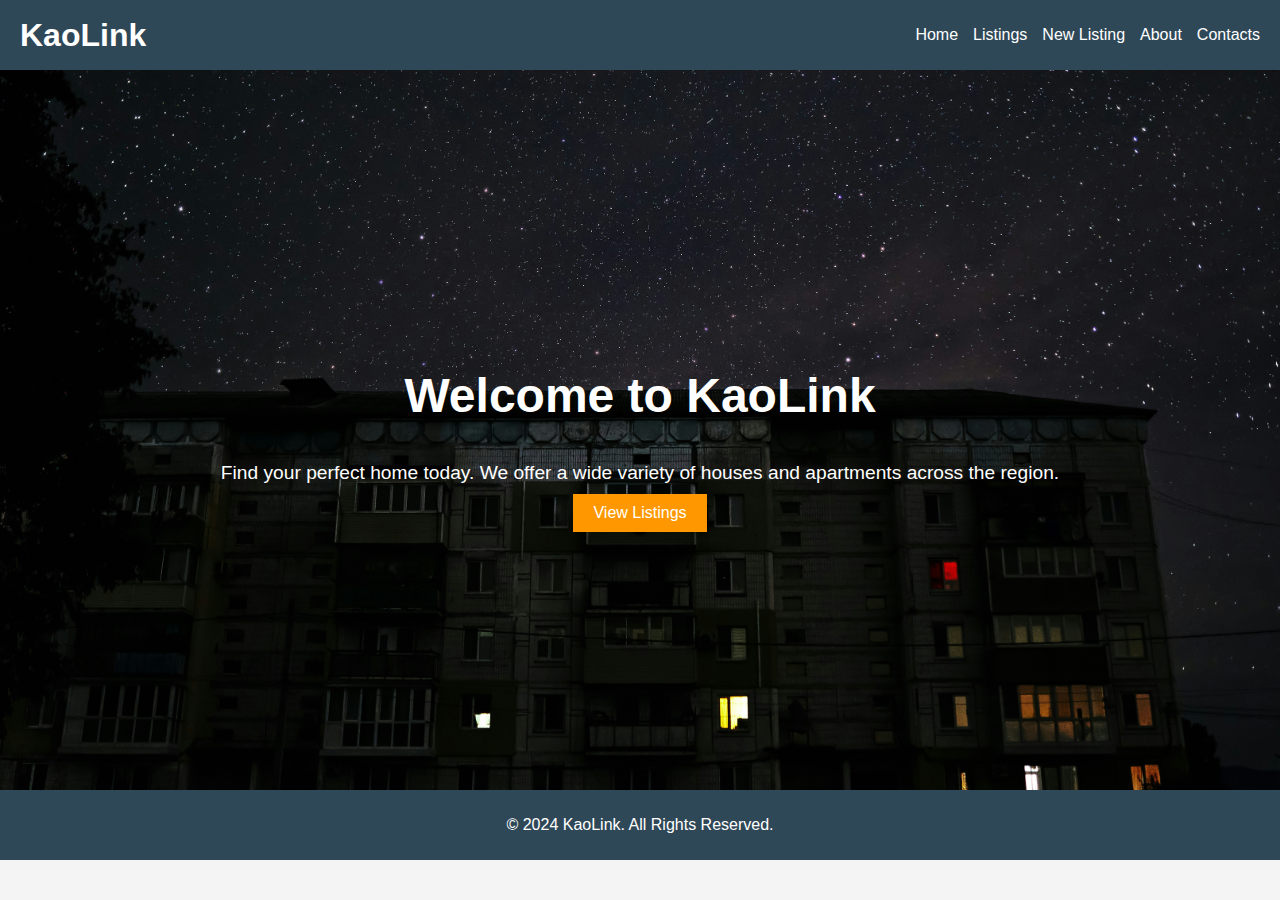
<file: index.html>
<!DOCTYPE html>
<html lang="en">
  <head>
    <meta charset="UTF-8" />
    <meta name="viewport" content="width=device-width, initial-scale=1.0" />
    <title>KaoLink - Find Your Dream Home</title>
    <link rel="stylesheet" href="styles.css" />
  </head>
  <body>
    <!-- Header -->
    <header>
      <nav>
        <div class="logo">
          <h1>KaoLink</h1>
        </div>
        <ul class="nav-links">
          <li><a href="/index.html">Home</a></li>
          <li><a href="/listing/index.html">Listings</a></li>
          <li><a href="/new-listing/index.html">New Listing</a></li>
          <li><a href="/about/index.html">About</a></li>
          <li><a href="/contacts/index.html">Contacts</a></li>
        </ul>
      </nav>
    </header>

    <!-- Landing Section -->
    <section
      class="landing"
      style="
        background-image: url('hero.jpg');
        background-size: cover;
        background-position: center;
      "
    >
      <div class="landing-content">
        <h2>Welcome to KaoLink</h2>
        <p>
          Find your perfect home today. We offer a wide variety of houses and
          apartments across the region.
        </p>
        <button id="view-listings-btn">View Listings</button>
      </div>
    </section>

    <!-- Footer -->
    <footer>
      <p>&copy; 2024 KaoLink. All Rights Reserved.</p>
    </footer>

    <script src="scripts.js"></script>
  </body>
</html>
</file>
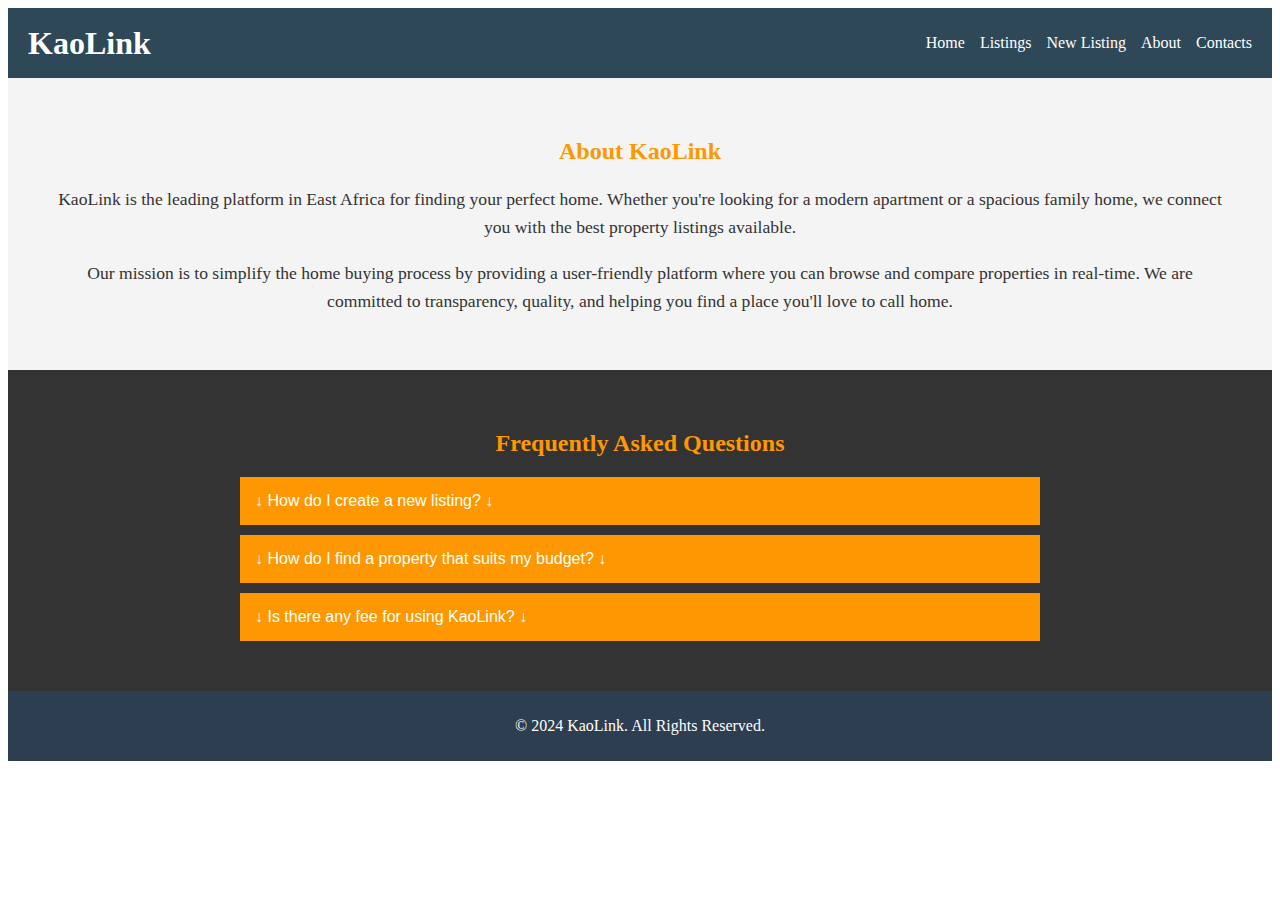
<file: about/index.html>
<!DOCTYPE html>
<html lang="en">
  <head>
    <meta charset="UTF-8" />
    <meta name="viewport" content="width=device-width, initial-scale=1.0" />
    <title>KaoLink - About Us</title>
    <link rel="stylesheet" href="styles.css" />
  </head>
  <body>
    <!-- Header -->
    <header>
      <nav>
        <div class="logo">
          <h1>KaoLink</h1>
        </div>
        <ul class="nav-links">
          <li><a href="/index.html">Home</a></li>
          <li><a href="/listing/index.html">Listings</a></li>
          <li><a href="/new-listing/index.html">New Listing</a></li>
          <li><a href="/about/index.html">About</a></li>
          <li><a href="/contacts/index.html">Contacts</a></li>
        </ul>
      </nav>
    </header>

    <!-- About Section -->
    <section class="about">
      <div class="about-container">
        <h2>About KaoLink</h2>
        <p>
          KaoLink is the leading platform in East Africa for finding your
          perfect home. Whether you're looking for a modern apartment or a
          spacious family home, we connect you with the best property listings
          available.
        </p>
        <p>
          Our mission is to simplify the home buying process by providing a
          user-friendly platform where you can browse and compare properties in
          real-time. We are committed to transparency, quality, and helping you
          find a place you'll love to call home.
        </p>
      </div>
    </section>

    <!-- FAQ Section -->
    <section class="faq">
      <h2>Frequently Asked Questions</h2>
      <div class="accordion">
        <div class="accordion-item">
          <button class="accordion-header">
            &darr; How do I create a new listing? &darr;
          </button>
          <div class="accordion-content">
            <p>
              To create a new listing, simply navigate to the "New Listing"
              page, fill in the form with your property details, and submit.
              Your listing will appear on our platform once approved.
            </p>
          </div>
        </div>

        <div class="accordion-item">
          <button class="accordion-header">
            &darr; How do I find a property that suits my budget? &darr;
          </button>
          <div class="accordion-content">
            <p>
              You can browse properties based on your preferred location and
              price range using our filters on the Listings page.
            </p>
          </div>
        </div>

        <div class="accordion-item">
          <button class="accordion-header">
            &darr; Is there any fee for using KaoLink? &darr;
          </button>
          <div class="accordion-content">
            <p>
              KaoLink is completely free for buyers. Sellers may have to pay a
              small fee for premium listings, which are highlighted for more
              visibility.
            </p>
          </div>
        </div>
      </div>
    </section>

    <!-- Footer -->
    <footer>
      <p>&copy; 2024 KaoLink. All Rights Reserved.</p>
    </footer>

    <script src="scripts.js"></script>
  </body>
</html>
</file>
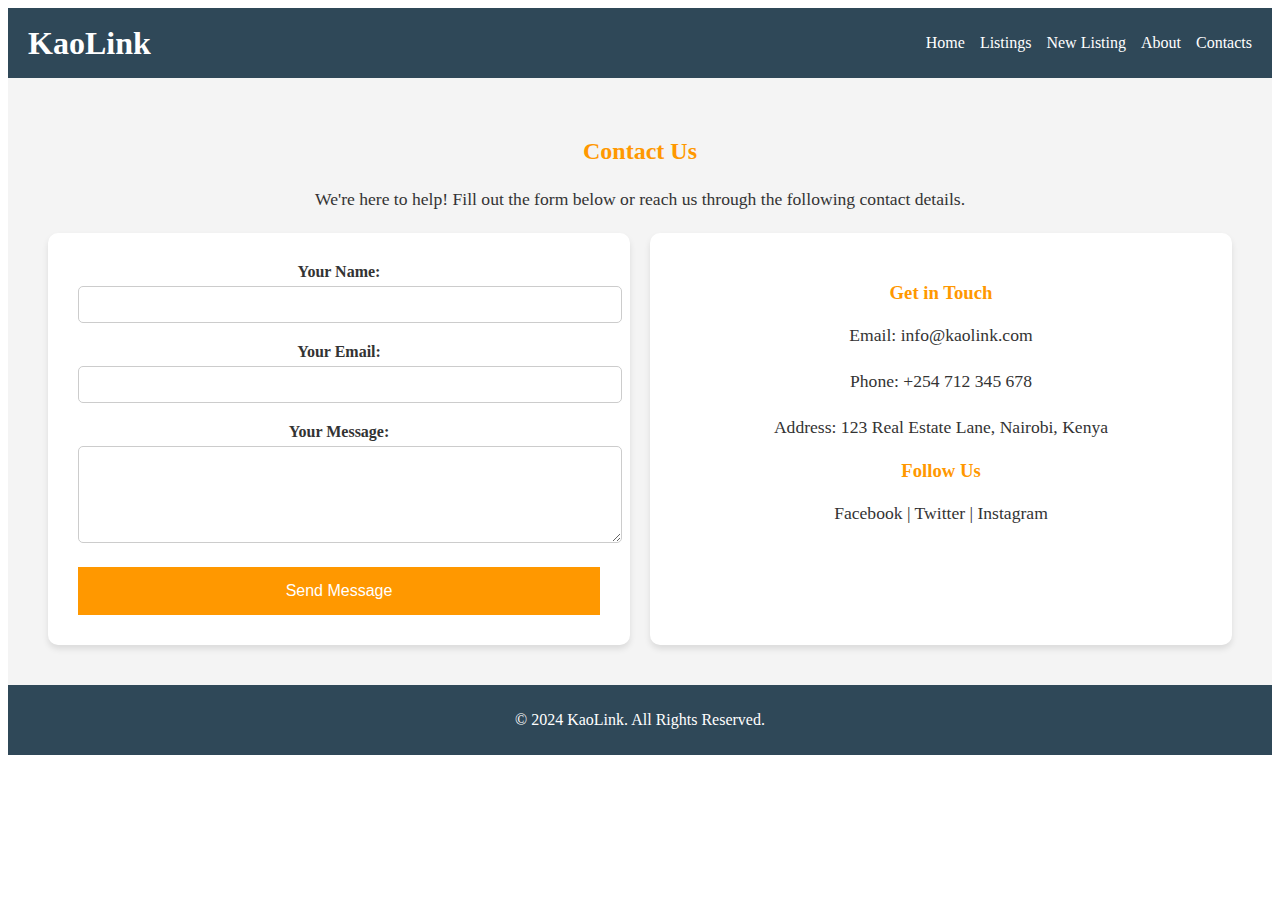
<file: contacts/index.html>
<!DOCTYPE html>
<html lang="en">
  <head>
    <meta charset="UTF-8" />
    <meta name="viewport" content="width=device-width, initial-scale=1.0" />
    <title>KaoLink - Contact Us</title>
    <link rel="stylesheet" href="styles.css" />
  </head>
  <body>
    <!-- Header -->
    <header>
      <nav>
        <div class="logo">
          <h1>KaoLink</h1>
        </div>
        <ul class="nav-links">
          <li><a href="/index.html">Home</a></li>
          <li><a href="/listing/index.html">Listings</a></li>
          <li><a href="/new-listing/index.html">New Listing</a></li>
          <li><a href="/about/index.html">About</a></li>
          <li><a href="/contacts/index.html">Contacts</a></li>
        </ul>
      </nav>
    </header>
    <!-- Contact Section -->
    <section class="contact">
      <div class="contact-container">
        <h2>Contact Us</h2>
        <p>
          We're here to help! Fill out the form below or reach us through the
          following contact details.
        </p>

        <div class="grid-container">
          <!-- Contact Form -->
          <div class="contact-form">
            <form id="contactForm">
              <label for="name">Your Name:</label>
              <input type="text" id="name" name="name" required />

              <label for="email">Your Email:</label>
              <input type="email" id="email" name="email" required />

              <label for="message">Your Message:</label>
              <textarea
                id="message"
                name="message"
                rows="5"
                required
              ></textarea>

              <button type="submit" class="btn-contact">Send Message</button>
            </form>
          </div>

          <!-- Contact Information -->
          <div class="contact-info">
            <h3>Get in Touch</h3>
            <p>Email: <a href="mailto:info@kaolink.com">info@kaolink.com</a></p>
            <p>Phone: +254 712 345 678</p>
            <p>Address: 123 Real Estate Lane, Nairobi, Kenya</p>

            <h3>Follow Us</h3>
            <p>
              <a href="#">Facebook</a> | <a href="#">Twitter</a> |
              <a href="#">Instagram</a>
            </p>
          </div>
        </div>
      </div>
    </section>

    <!-- Footer -->
    <footer>
      <p>&copy; 2024 KaoLink. All Rights Reserved.</p>
    </footer>

    <script src="scripts.js"></script>
  </body>
</html>
</file>
<file: styles.css>
/* General Styling */
body {
  font-family: Arial, sans-serif;
  margin: 0;
  padding: 0;
  box-sizing: border-box;
  background-color: #f4f4f4;
}

/* Header */
header {
  background-color: #2f4858;
  padding: 10px 0;
  color: white;
}

header nav {
  display: flex;
  justify-content: space-between;
  align-items: center;
  padding: 0 20px;
}

.logo h1 {
  margin: 0;
  cursor: pointer;
}
.logo h1:hover {
  text-decoration: underline;
}

.nav-links {
  list-style: none;
  display: flex;
  gap: 15px;
}

.nav-links li {
  display: inline;
}

.nav-links a {
  color: white;
  text-decoration: none;
}

.nav-links a:hover {
  text-decoration: underline;
}

/* Landing Section */
.landing {
  height: 80vh;
  background: url("house-bg.jpg") no-repeat center center/cover;
  display: flex;
  justify-content: center;
  align-items: center;
  color: white;
  text-align: center;
}

.landing-content h2 {
  font-size: 3rem;
}

.landing-content p {
  font-size: 1.2rem;
  margin: 10px 0;
}

.landing-content button {
  padding: 10px 20px;
  font-size: 1rem;
  background-color: #ff9800;
  border: none;
  color: white;
  cursor: pointer;
  transition: background-color 0.3s ease;
}

.landing-content button:hover {
  background-color: #e68a00;
}

/* Footer */
footer {
  background-color: #2f4858;
  color: white;
  text-align: center;
  padding: 10px 0;
  position: relative;
  bottom: 0;
  width: 100%;
}
</file>
<file: about/styles.css>
/* Header */
header {
  background-color: #2f4858;
  padding: 10px 0;
  color: white;
}

header nav {
  display: flex;
  justify-content: space-between;
  align-items: center;
  padding: 0 20px;
}

.logo h1 {
  margin: 0;
  cursor: pointer;
}
.logo h1:hover {
  text-decoration: underline;
}

.nav-links {
  list-style: none;
  display: flex;
  gap: 15px;
}

.nav-links li {
  display: inline;
}

.nav-links a {
  color: white;
  text-decoration: none;
}

.nav-links a:hover {
  text-decoration: underline;
}
/* About Section */
.about {
  padding: 40px;
  background-color: #f4f4f4;
  color: #333;
  text-align: center;
}

.about h2 {
  color: #ff9800;
  margin-bottom: 20px;
}

.about p {
  font-size: 1.1rem;
  line-height: 1.6;
  margin-bottom: 15px;
}

/* FAQ Section */
.faq {
  padding: 40px;
  background-color: #333;
  color: white;
}

.faq h2 {
  text-align: center;
  color: #ff9800;
  margin-bottom: 20px;
}

.accordion {
  max-width: 800px;
  margin: 0 auto;
}

.accordion-item {
  background-color: #444;
  margin-bottom: 10px;
  border-radius: 5px;
}

.accordion-header {
  width: 100%;
  padding: 15px;
  background-color: #ff9800;
  border: none;
  text-align: left;
  font-size: 1rem;
  cursor: pointer;
  color: white;
  transition: background-color 0.3s ease;
}

.accordion-header:hover {
  background-color: #e68a00;
}

.accordion-content {
  padding: 15px;
  background-color: #333;
  display: none;
  color: #ddd;
}

.accordion-content p {
  margin: 0;
}

/* Footer */
footer {
  background-color: #2c3e50;
  color: white;
  text-align: center;
  padding: 10px 0;
  position: relative;
  bottom: 0;
  width: 100%;
}
</file>
<file: contacts/styles.css>
/* Header */
header {
  background-color: #2f4858;
  padding: 10px 0;
  color: white;
}

header nav {
  display: flex;
  justify-content: space-between;
  align-items: center;
  padding: 0 20px;
}

.logo h1 {
  margin: 0;
  cursor: pointer;
}
.logo h1:hover {
  text-decoration: underline;
}

.nav-links {
  list-style: none;
  display: flex;
  gap: 15px;
}

.nav-links li {
  display: inline;
}

.nav-links a {
  color: white;
  text-decoration: none;
}

.nav-links a:hover {
  text-decoration: underline;
}

/* Contact Section */
.contact {
  padding: 40px;
  background-color: #f4f4f4;
  color: #333;
  text-align: center;
}

.contact h2 {
  color: #ff9800;
  margin-bottom: 20px;
}

.contact-container p {
  font-size: 1.1rem;
  line-height: 1.6;
  margin-bottom: 15px;
}

.grid-container {
  display: grid;
  grid-template-columns: 1fr 1fr;
  gap: 20px;
  margin-top: 20px;
}

.contact-form,
.contact-info {
  background-color: white;
  padding: 30px;
  border-radius: 10px;
  box-shadow: 0 4px 6px rgba(0, 0, 0, 0.1);
}

/* Contact Form */
.contact-form label {
  display: block;
  margin-bottom: 5px;
  font-weight: bold;
}

.contact-form input,
.contact-form textarea {
  width: 100%;
  padding: 10px;
  margin-bottom: 20px;
  border: 1px solid #ccc;
  border-radius: 5px;
}

.btn-contact {
  width: 100%;
  padding: 15px;
  background-color: #ff9800;
  border: none;
  color: white;
  cursor: pointer;
  font-size: 1rem;
  transition: background-color 0.3s ease;
}

.btn-contact:hover {
  background-color: #e68a00;
}

/* Contact Information */
.contact-info h3 {
  color: #ff9800;
  margin-bottom: 15px;
}

.contact-info a {
  color: #333;
  text-decoration: none;
}

.contact-info a:hover {
  text-decoration: underline;
}

/* Responsive Design */
@media (max-width: 768px) {
  .grid-container {
    grid-template-columns: 1fr;
  }
}

/* Footer */
footer {
  background-color: #2f4858;
  color: white;
  text-align: center;
  padding: 10px 0;
  position: relative;
  bottom: 0;
  width: 100%;
}
</file>
